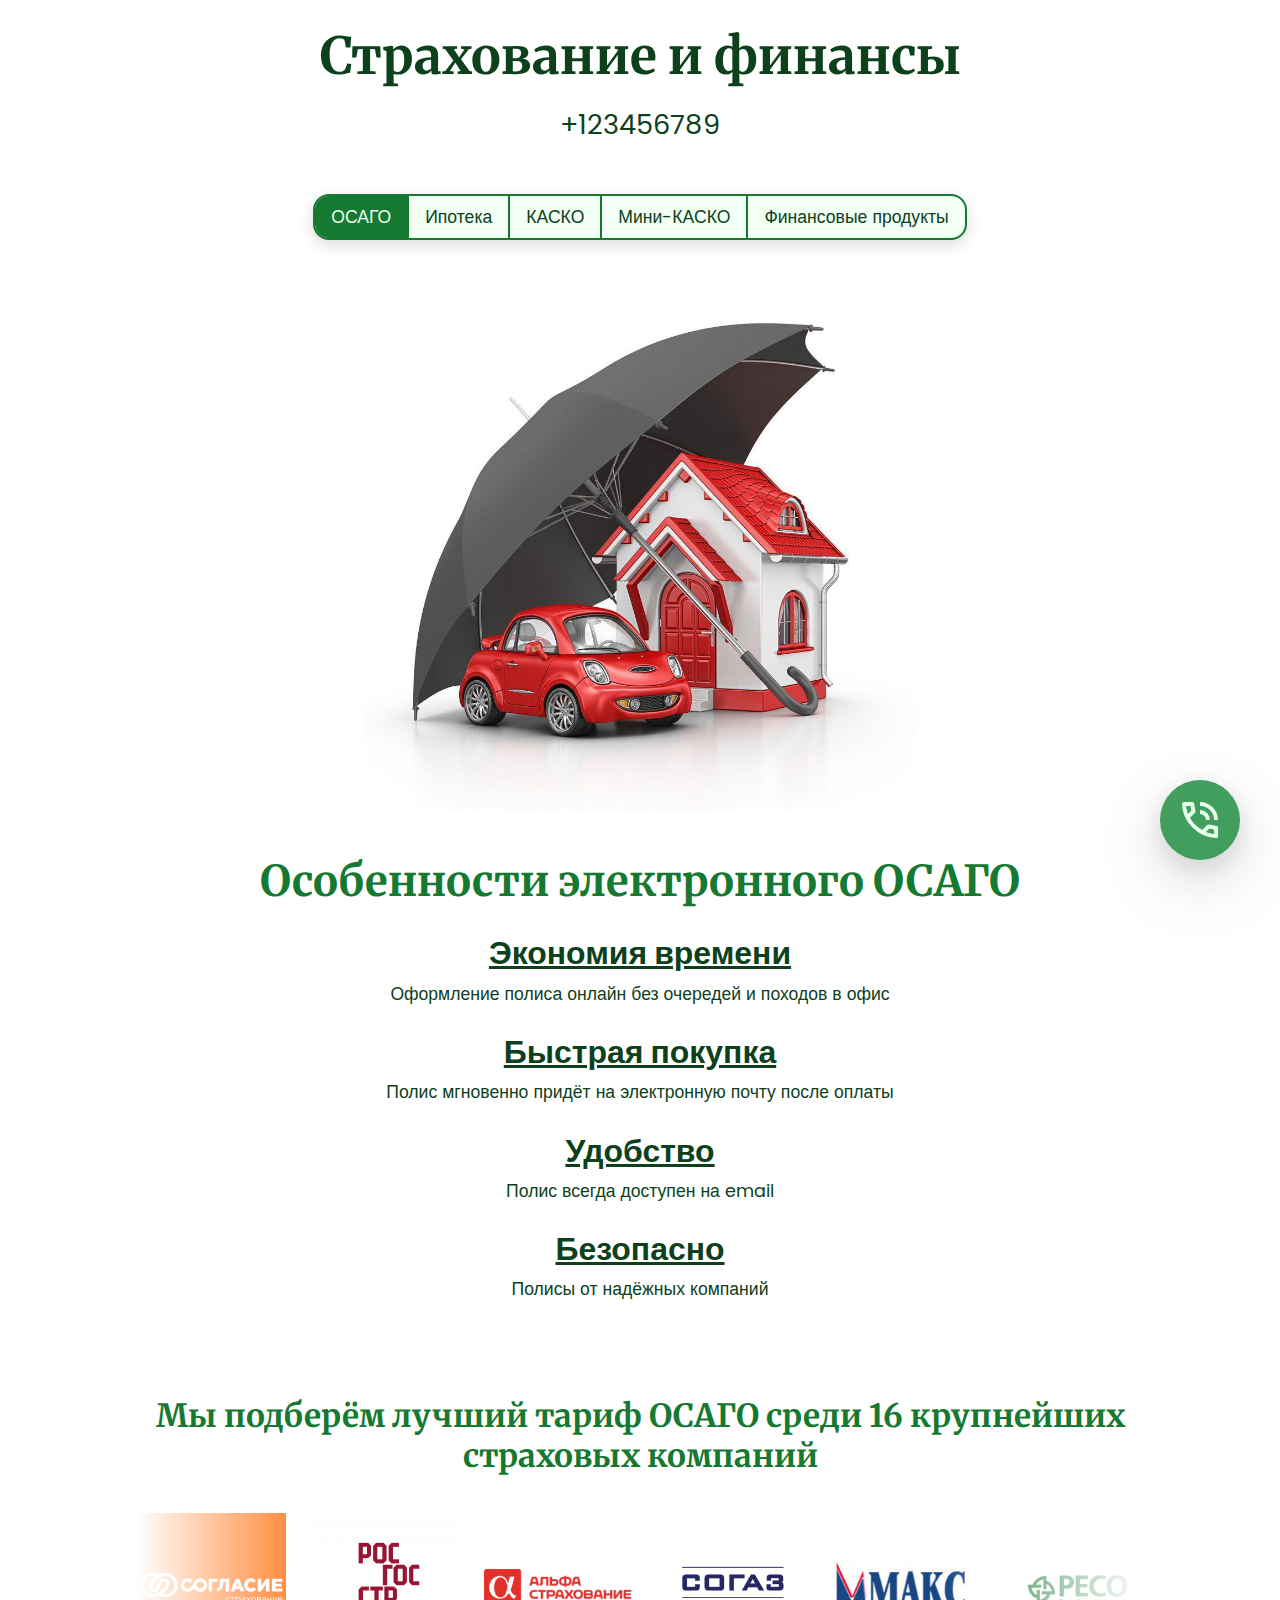
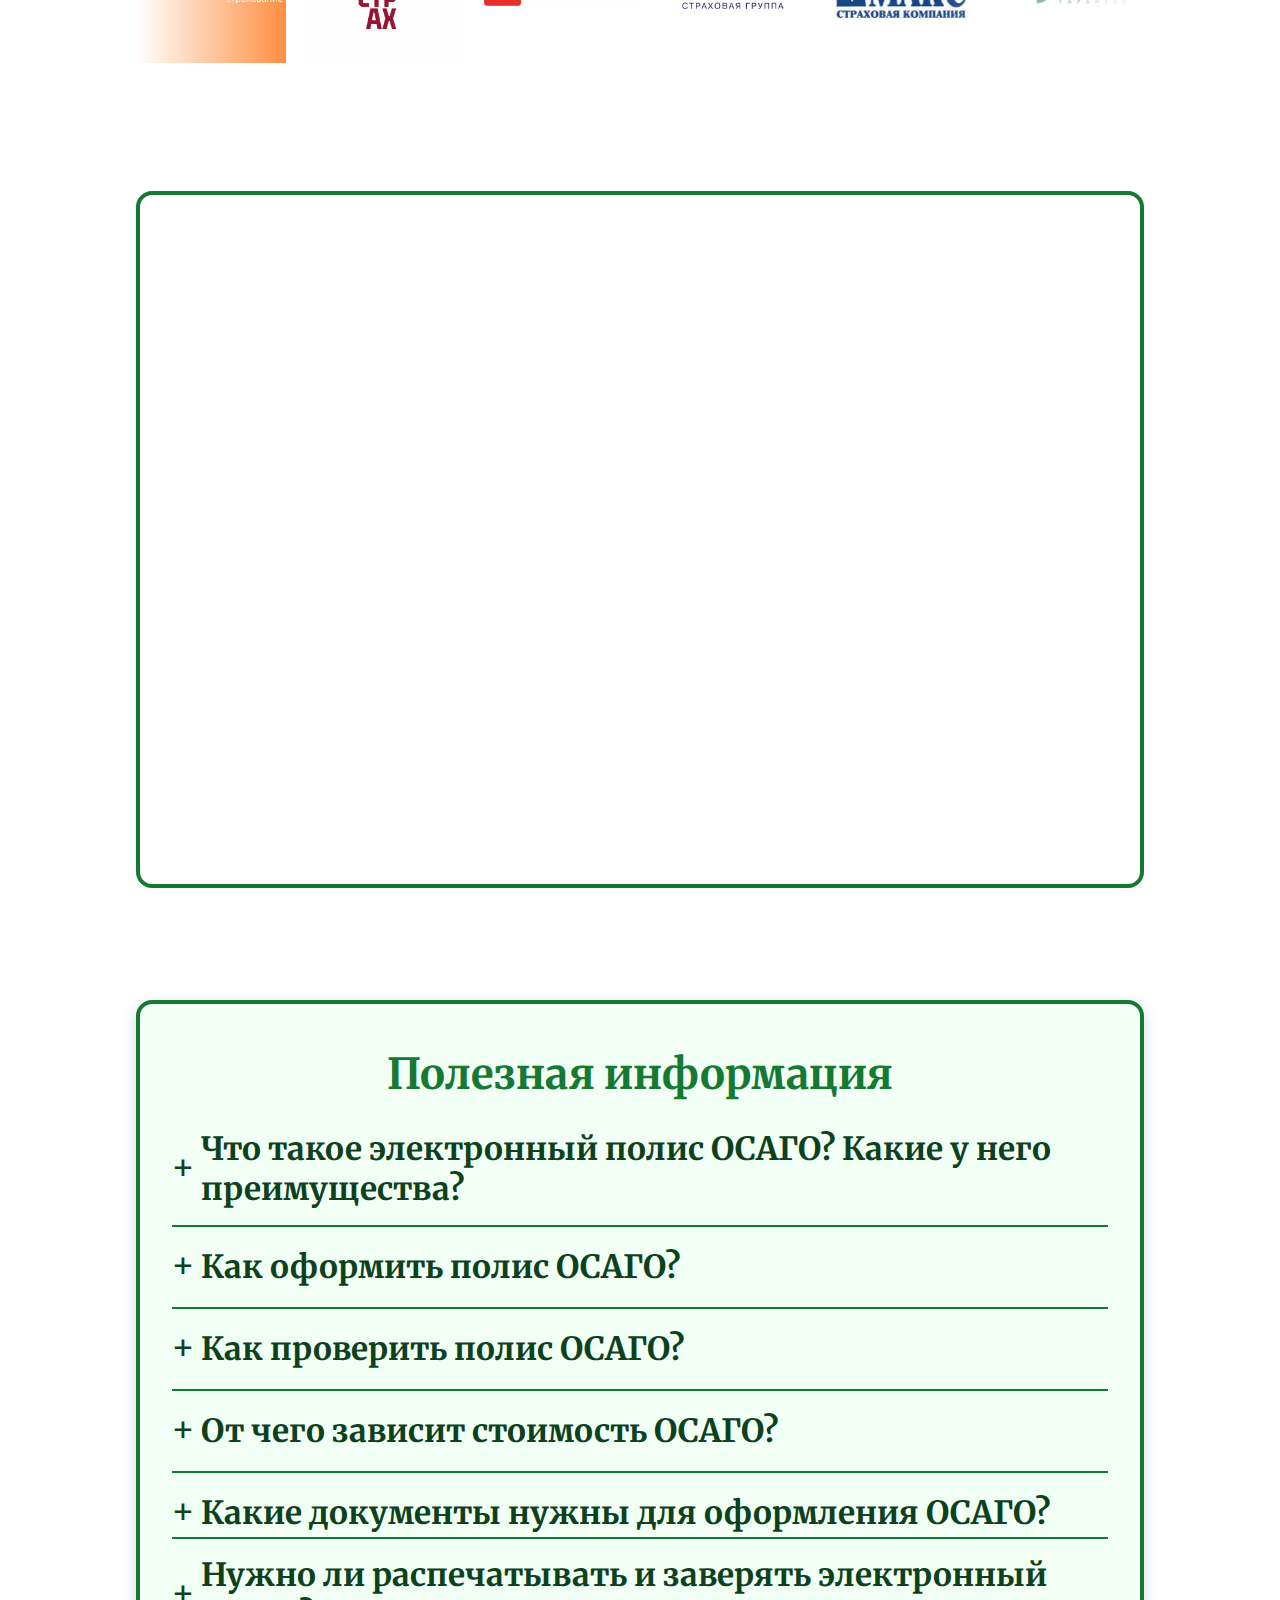
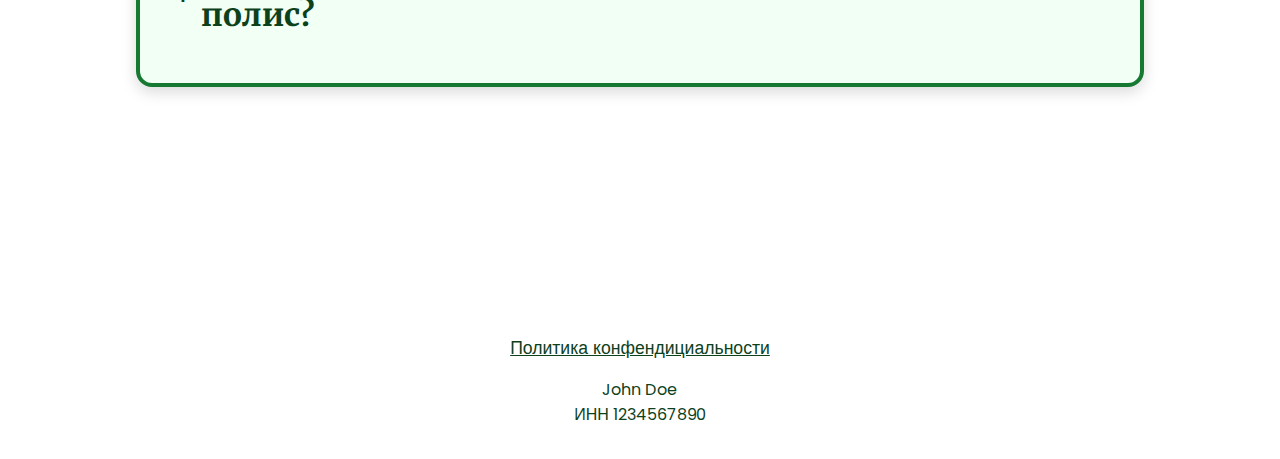
<file: index.html>
<!DOCTYPE html>
<html lang="ru">

<head>
  <meta charset="UTF-8">
  <meta name="viewport" content="width=device-width, initial-scale=1.0">
  <meta name="yandex-verification" content="" />
  <meta name="google-site-verification" content="" />
  <title>Страхование и финансы</title>
  <link rel="stylesheet" href="styles/style.css">
  <link rel="preconnect" href="https://fonts.googleapis.com">
  <link rel="preconnect" href="https://fonts.gstatic.com" crossorigin>
  <link href="https://fonts.googleapis.com/css2?family=Merriweather:wght@700&family=Poppins&display=swap"
    rel="stylesheet">
  <link rel="shortcut icon" href="materials/favicon.ico" type="image/x-icon">
</head>

<body>
  <nav class="header-nav">
    <h1>Страхование и финансы</h1>
    <p>+123456789</p>
    <ul>
      <li><a class="header-nav-active">ОСАГО</a></li>
      <li><a href="ipoteka.html">Ипотека</a></li>
      <li><a href="kasko.html">КАСКО</a></li>
      <li><a href="mini-kasko.html">Мини-КАСКО</a></li>
      <li><a href="finance-products.html">Финансовые продукты</a></li>
    </ul>
  </nav>

  <main>
    <!-- Hero -->
    <section class="osago-section-hero">
      <div class="osago-img-wrapper">
        <img src="materials/headerimg.jpg">
      </div>
      <div class="osago-hero-features">
        <h3 class="color-primary">Особенности электронного ОСАГО</h3>
        <h4 ><u class="">Экономия времени</u></h4>
        <p>Оформление полиса онлайн без очередей и походов в офис</p>
        <h4><u class="">Быстрая покупка</u></h4>
        <p>Полис мгновенно придёт на электронную почту после оплаты</p>
        <h4><u class="">Удобство</u></h4>
        <p>Полис всегда доступен на email</p>
        <h4><u class="">Безопасно</u></h4>
        <p>Полисы от надёжных компаний</p>
      </div>
    </section>

    <!-- Img Scroller -->
    <section class="osago-section-imgscroller">
      <h4 class="color-primary">Мы подберём лучший тариф ОСАГО среди 16 крупнейших страховых компаний</h4>
      <div class="osago-scroller" data-direction="right" data-speed="slow">
        <div class="osago-scroller__inner">
          <img src="materials/companies/soglasie.png" alt="" />
          <img src="materials/companies/rosgosstrah.png" alt="" />
          <img src="materials/companies/alphastrahovanie.png" alt="" />
          <img src="materials/companies/sogaz.png" alt="" />
          <img src="materials/companies/maks.png" alt="" />
          <img src="materials/companies/reso_garantiya.png" alt="" />
          <img src="materials/companies/ingosstrah.png" alt="" />
          <img src="materials/companies/renessans_strahovanie.png" alt="" />
          <img src="materials/companies/pari.png" alt="" />
          <img src="materials/companies/vsk.png" alt="" />
          <img src="materials/companies/absolut_strahovanie.gif" alt="" />
          <img src="materials/companies/gaide.png" alt="" />
          <img src="materials/companies/yugoria.png" alt="" />
          <img src="materials/companies/zetta.png" alt="" />
          <img src="materials/companies/tinkoff_strahovanie.png" alt="" />
          <img src="materials/companies/gelios.png" alt="" />
          <img src="materials/companies/astro-volga.png" alt="" />
        </div>
      </div>
    </section>

    <!-- Widget -->
    <section class="osago-section-widget">
      <iframe id="widget" height="650px" src="https://b2c.pampadu.ru/index.html"></iframe>
    </section>

    <!-- FAQ -->
    <section class="osago-section-faq">
      <h3 class="color-primary">Полезная информация</h3>
      <div class="accordion-body">
        <div class="accordion-container">
          <div class="accordion-label-container">
            <span class="accordion-icon">+</span>
            <h4 class="accordion-label">Что такое электронный полис ОСАГО? Какие у него преимущества?</h4>
          </div>
          <p class="accordion-content">Электронный полис или Е-ОСАГО — это страховка, которую можно оформить онлайн, не тратя время на поездки в офис страховой компании. Е-ОСАГО имеет ту же юридическую силу, что и стандартный полис на бланке. При этом е-ОСАГО гораздо удобнее в использовании: его невозможно потерять, а сотрудникам ГИБДД такой полис достаточно показать прямо с экрана смартфона.</p>
        </div>
        <div class="accordion-container">
          <div class="accordion-label-container">
            <span class="accordion-icon">+</span>
            <h4 class="accordion-label">Как оформить полис ОСАГО?</h4>
          </div>
          <p class="accordion-content">Просто заполните форму на сайте и оплатите. Готовый полис получите по e-mail. На нашем сайте вы подберете оптимальную по стоимости и наполнению программу, сравните ее с другими предложениями на рынке. Оплата ОСАГО в электронном виде производится на официальной странице страховой компании.</p>  
        </div>
        <div class="accordion-container">
          <div class="accordion-label-container">
            <span class="accordion-icon">+</span>
            <h4 class="accordion-label">Как проверить полис ОСАГО?</h4>
          </div>
          <p class="accordion-content">Самый простой способ – ввести серию и номер полиса в соответствующую форму на <a href="https://dkbm-web.autoins.ru/dkbm-web-1.0/policyInfo.htm">сайте Российского Союза Автостраховщиков</a>.</p>  
        </div>
        <div class="accordion-container">
          <div class="accordion-label-container">
            <span class="accordion-icon">+</span>
            <h4 class="accordion-label">От чего зависит стоимость ОСАГО?</h4>
          </div>
          <p class="accordion-content">Стоимость полиса ОСАГО зависит от данных, указанных при расчете. Есть единые для всех компаний параметры, влияющие на цену. Это мощность авто, страховая история, территория регистрации собственника и т. д. Но цена также зависит от дополнительных факторов, установленных каждой компанией отдельно. В результате стоимость ОСАГО у разных страховщиков может отличаться более чем в два раза. В такой ситуации верный способ сэкономить – сравнить доступные предложения, выбрав бюджетный вариант.</p>  
        </div>
        <div class="accordion-container">
          <div class="accordion-label-container">
            <span class="accordion-icon">+</span>
            <h4 class="accordion-label">Какие документы нужны для оформления ОСАГО?</h4>
          </div>
          <ul class="accordion-content">
            <li><b>Документ на автомобиль (ПТС или свидетельство о регистрации)</b> – потребуется указать реквизиты документа и характеристики транспортного средства.</li>
            <li><b>Паспорт собственника (или иной документ, удостоверяющий личность)</b> – необходимо будет внести данные документа, а также сведения о собственнике авто (если страхователем выступает иное лицо, потребуется также и паспорт страхователя).</li>
            <li><b>Водительские удостоверения</b> – необходимо указать реквизиты документов и сведения о водителях, которые будут допущены к управлению.</li>
            <li><b>Предыдущий (текущий) полис ОСАГО</b> – это необязательно, но указание его данных может упростить оформление, а также положительно повлиять на количество и качество предложений.</li>
          </ul>
        </div>
        <div class="accordion-container">
          <div class="accordion-label-container">
            <span class="accordion-icon">+</span>
            <h4 class="accordion-label">Нужно ли распечатывать и заверять электронный полис?</h4>
          </div>
          <p class="accordion-content">После оформления e-ОСАГО информация сразу поступает в РСА, поэтому водитель уже является застрахованным. Электронный полис имеет абсолютно такую же юридическую силу, как и бумажный вариант. ГИБДД рекомендует иметь при себе распечатанную версию е-ОСАГО, поскольку не все сотрудники могут на месте проверить наличие электронного полиса у водителя.</p>
        </div>
      </div>
    </section>

    <!-- Credentials -->
  </main>
  
  <footer class="footer-info">
    <a href="confidentiality.html">Политика конфендициальности</a>
    <p>John Doe<br/>ИНН 1234567890</p>
  </footer>

  <!-- Floating Contact Button -->
  <div class="contact-container">
    <div class="contact-btn-icon-container" id="btn-open-form">
      <img class="contact-btn-icon" src="materials/icons/callback.svg" alt="Заказать обратный звонок">
    </div>
    <div class="contact-form contact-form-hidden" id="form-container">
      <div class="form-heading-container">
        <label class="label">Обратная связь</label>
        <button class="form-btn-close" id="form-btn-close">X</button>
      </div>
      <form id="formcallback" action="https://api.staticforms.xyz/submit" method="post">
        <input type="hidden" name="accessKey" value="">
        <input type="hidden" name="subject" value="Запрос обратного звонка">
        <div class="field">
          <label class="label" for="form-name">* Имя</label>
          <div class="control">
            <input class="input" type="text" name="$Имя" id="form-name" placeholder="" required>
          </div>
        </div>
        <div class="field"> 
          <label class="label" for="form-phone">* Номер телефона</label>
          <div class="control">
            <input class="input" type="tel" name="$Номер телефона" id="form-phone" placeholder="" required>
          </div>
        </div>
        <div class="field">
          <label class="label" for="form-email">E-mail</label>
          <div class="control">
            <input class="input" type="email" name="$Электронная почта" id="form-email" placeholder="(необязательно)"></input>
          </div>
        </div>
        <input type="hidden" name="redirectTo" value="/formsentsuccess">
        <input type="text" name="honeypot" style="display: none;">
        <button type="Submit" disabled>Отправить</button>
      </form>
      <small class="contact-form-footer">(После отправки формы вас<br/>перенаправит на другую страницу.)</small>
    </div>
  </div>

  <script src="scripts/index.js"></script>
  <script src="scripts/callback_form.js"></script>
</body>

</html>
</file>
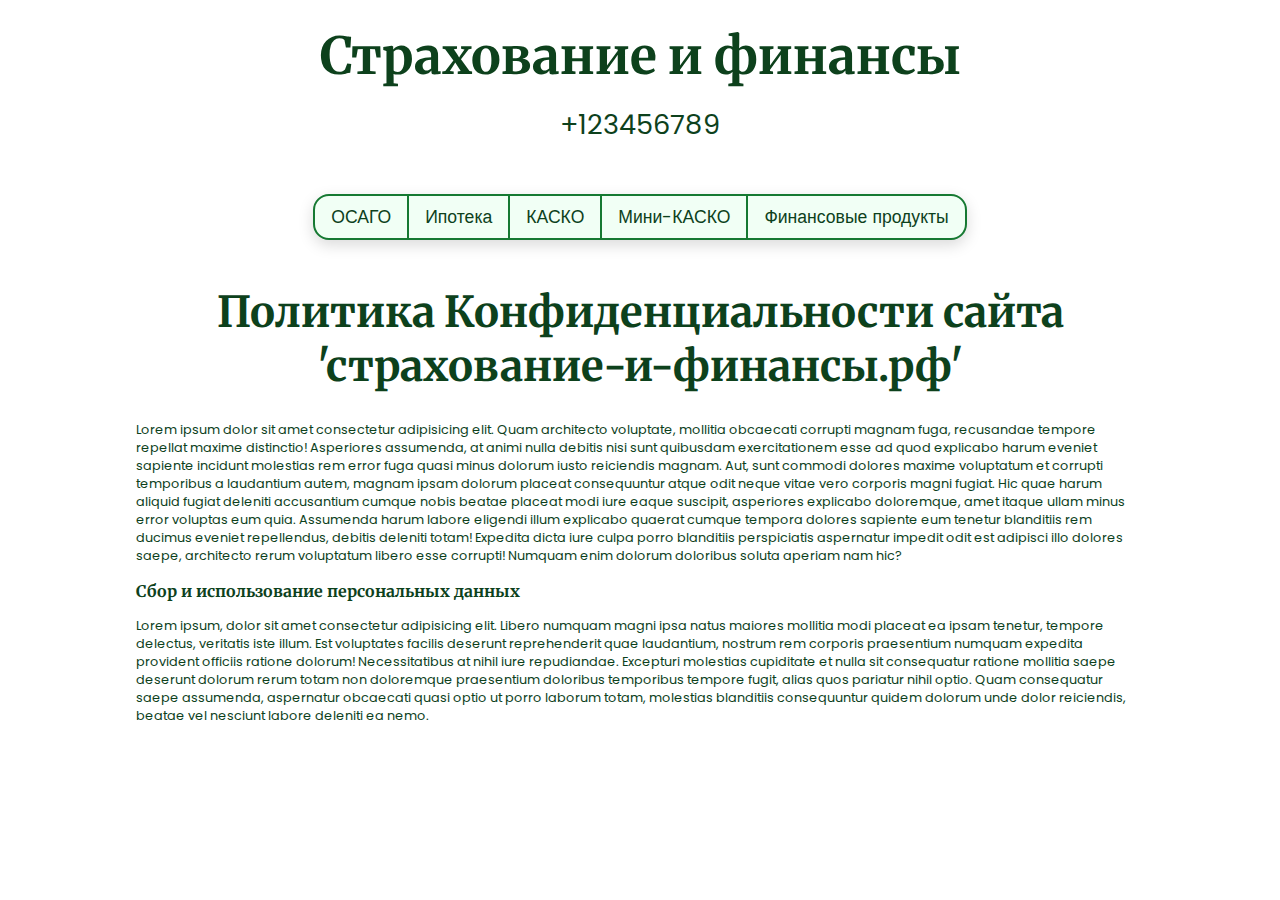
<file: confidentiality.html>
<!DOCTYPE html>
<html lang="ru">
  <head>
    <meta charset="UTF-8" />
    <meta name="viewport" content="width=device-width, initial-scale=1.0" />
    <meta name="yandex-verification" content="" />
    <meta name="google-site-verification" content="" />
    <title>Страхование и финансы</title>
    <link rel="stylesheet" href="styles/style.css" />
    <link rel="preconnect" href="https://fonts.googleapis.com" />
    <link rel="preconnect" href="https://fonts.gstatic.com" crossorigin />
    <link
      href="https://fonts.googleapis.com/css2?family=Merriweather:wght@700&family=Poppins&display=swap"
      rel="stylesheet"
    />
    <link
      rel="shortcut icon"
      href="materials/favicon.ico"
      type="image/x-icon"
    />
  </head>

  <body>
    <nav class="header-nav">
      <h1>Страхование и финансы</h1>
      <p>+123456789</p>
      <ul>
        <li><a href="index.html">ОСАГО</a></li>
        <li><a href="ipoteka.html">Ипотека</a></li>
        <li><a href="kasko.html">КАСКО</a></li>
        <li><a href="mini-kasko.html">Мини-КАСКО</a></li>
        <li><a href="finance-products.html">Финансовые продукты</a></li>
      </ul>
    </nav>
    <main>
      <!-- Message -->
      <section class="confidentiality-section-message">
        <h3>Политика Конфиденциальности сайта 'страхование-и-финансы.рф'</h3>
        <p>
Lorem ipsum dolor sit amet consectetur adipisicing elit. Quam architecto voluptate, mollitia obcaecati corrupti magnam fuga, recusandae tempore repellat maxime distinctio! Asperiores assumenda, at animi nulla debitis nisi sunt quibusdam exercitationem esse ad quod explicabo harum eveniet sapiente incidunt molestias rem error fuga quasi minus dolorum iusto reiciendis magnam. Aut, sunt commodi dolores maxime voluptatum et corrupti temporibus a laudantium autem, magnam ipsam dolorum placeat consequuntur atque odit neque vitae vero corporis magni fugiat. Hic quae harum aliquid fugiat deleniti accusantium cumque nobis beatae placeat modi iure eaque suscipit, asperiores explicabo doloremque, amet itaque ullam minus error voluptas eum quia. Assumenda harum labore eligendi illum explicabo quaerat cumque tempora dolores sapiente eum tenetur blanditiis rem ducimus eveniet repellendus, debitis deleniti totam! Expedita dicta iure culpa porro blanditiis perspiciatis aspernatur impedit odit est adipisci illo dolores saepe, architecto rerum voluptatum libero esse corrupti! Numquam enim dolorum doloribus soluta aperiam nam hic?
        </p>
        <h4>Сбор и использование персональных данных</h4>
        <p>
          Lorem ipsum, dolor sit amet consectetur adipisicing elit. Libero numquam magni ipsa natus maiores mollitia modi placeat ea ipsam tenetur, tempore delectus, veritatis iste illum. Est voluptates facilis deserunt reprehenderit quae laudantium, nostrum rem corporis praesentium numquam expedita provident officiis ratione dolorum! Necessitatibus at nihil iure repudiandae. Excepturi molestias cupiditate et nulla sit consequatur ratione mollitia saepe deserunt dolorum rerum totam non doloremque praesentium doloribus temporibus tempore fugit, alias quos pariatur nihil optio. Quam consequatur saepe assumenda, aspernatur obcaecati quasi optio ut porro laborum totam, molestias blanditiis consequuntur quidem dolorum unde dolor reiciendis, beatae vel nesciunt labore deleniti ea nemo.
        </p>
      </section>
    </main>
  </body>
</html>
</file>
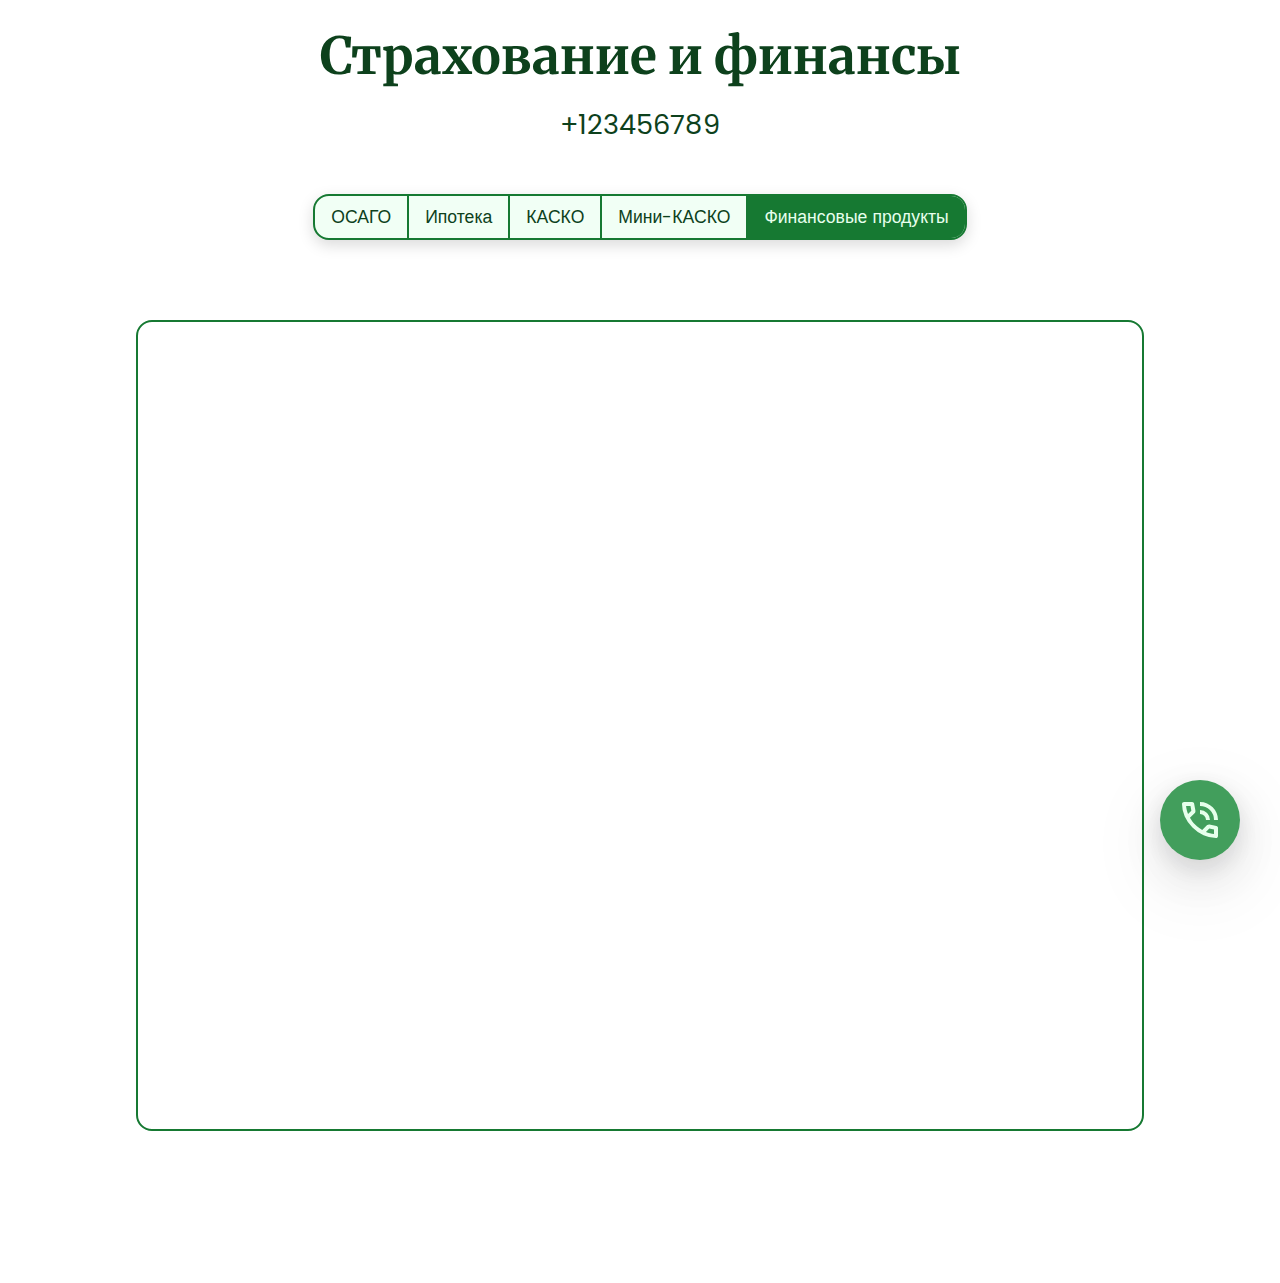
<file: finance-products.html>
<!DOCTYPE html>
<html lang="ru">

<head>
  <meta charset="UTF-8">
  <meta name="viewport" content="width=device-width, initial-scale=1.0">
  <meta name="yandex-verification" content="" />
  <meta name="google-site-verification" content="" />
  <title>Страхование и финансы</title>
  <link rel="stylesheet" href="styles/style.css">
  <link rel="preconnect" href="https://fonts.googleapis.com">
  <link rel="preconnect" href="https://fonts.gstatic.com" crossorigin>
  <link href="https://fonts.googleapis.com/css2?family=Merriweather:wght@700&family=Poppins&display=swap"
    rel="stylesheet">
  <link rel="shortcut icon" href="materials/favicon.ico" type="image/x-icon">
</head>

<body>
  <nav class="header-nav">
    <h1>Страхование и финансы</h1>
    <p>+123456789</p>
    <ul>
      <li><a href="index.html">ОСАГО</a></li>
      <li><a href="ipoteka.html">Ипотека</a></li>
      <li><a href="kasko.html">КАСКО</a></li>
      <li><a href="mini-kasko.html">Мини-КАСКО</a></li>
      <li><a class="header-nav-active">Финансовые продукты</a></li>
    </ul>
  </nav>
  
  <main>
    <!-- Widget -->
    <section class="finprod-section-widget">
        <iframe id="widget" height="800px" src="https://ppdu.ru/72f2b2a3-46ed-41d4-a8c2-6369e8ed31f7"></iframe>
      </section>
  </main>

  <!-- Floating Contact Button -->
  <div class="contact-container">
    <div class="contact-btn-icon-container" id="btn-open-form">
      <img class="contact-btn-icon" src="materials/icons/callback.svg" alt="Заказать обратный звонок">
    </div>
    <div class="contact-form contact-form-hidden" id="form-container">
      <div class="form-heading-container">
        <label class="label">Обратная связь</label>
        <button class="form-btn-close" id="form-btn-close">X</button>
      </div>
      <form id="formcallback" action="https://api.staticforms.xyz/submit" method="post">
        <input type="hidden" name="accessKey" value="">
        <input type="hidden" name="subject" value="Запрос обратного звонка">
        <div class="field">
          <label class="label" for="form-name">* Имя</label>
          <div class="control">
            <input class="input" type="text" name="$Имя" id="form-name" placeholder="" required>
          </div>
        </div>
        <div class="field">
          <label class="label" for="form-phone">* Номер телефона</label>
          <div class="control">
            <input class="input" type="tel" name="$Номер телефона" id="form-phone" placeholder="" required>
          </div>
        </div>
        <div class="field">
          <label class="label" for="form-email">E-mail</label>
          <div class="control">
            <input class="input" type="email" name="$Электронная почта" id="form-email"
              placeholder="(необязательно)"></input>
          </div>
        </div>
        <input type="hidden" name="redirectTo" value="/formsentsuccess">
        <input type="text" name="honeypot" style="display: none;">
        <button type="Submit" disabled>Отправить</button>
      </form>
      <small class="contact-form-footer">(После отправки формы вас<br />перенаправит на другую страницу.)</small>
    </div>
  </div>

  <script src="scripts/callback_form.js"></script>
</body>

</html>
</file>
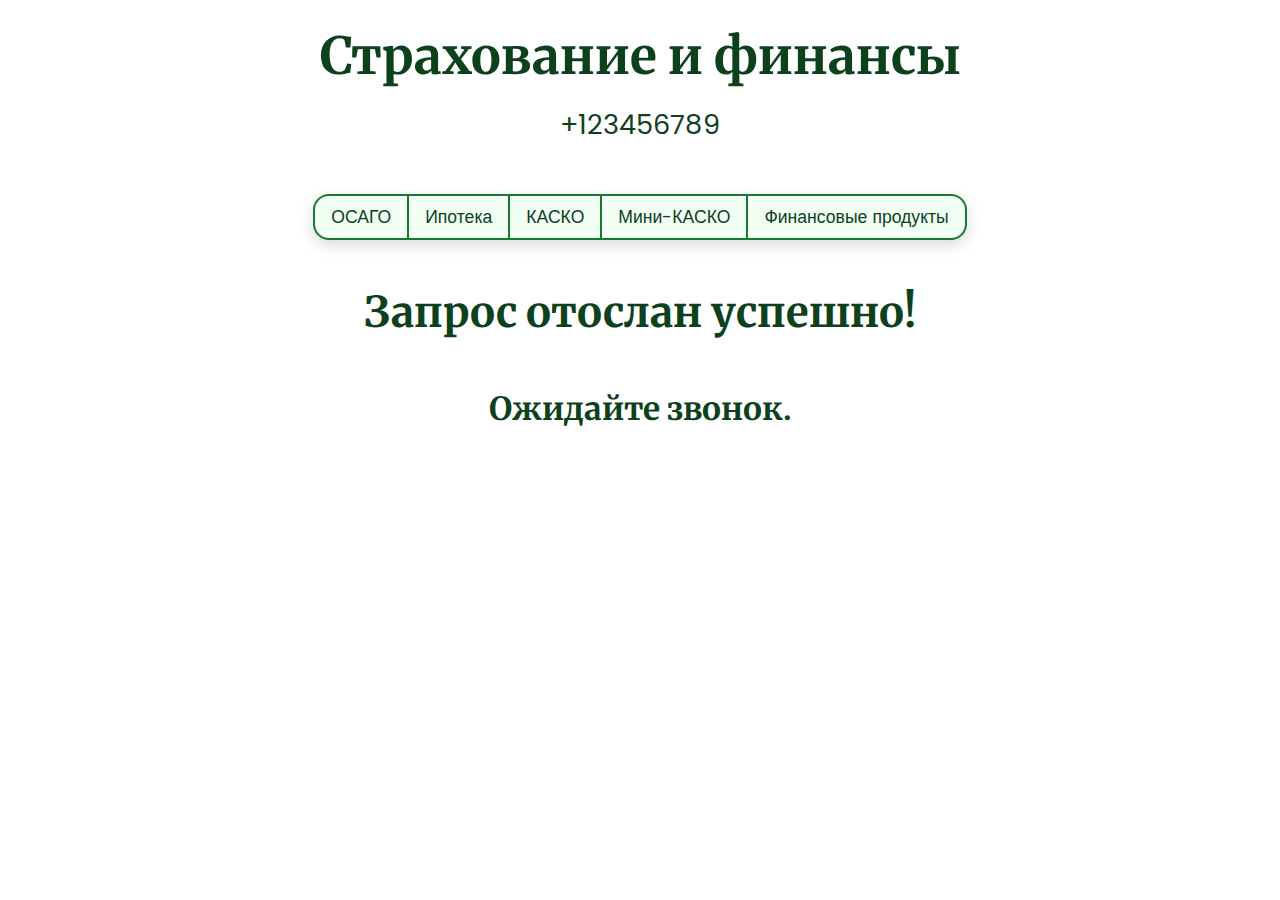
<file: formsentsuccess.html>
<!DOCTYPE html>
<html lang="ru">

<head>
  <meta charset="UTF-8">
  <meta name="viewport" content="width=device-width, initial-scale=1.0">
  <meta name="yandex-verification" content="" />
  <meta name="google-site-verification" content="" />
  <title>Страхование и финансы</title>
  <link rel="stylesheet" href="styles/style.css">
  <link rel="preconnect" href="https://fonts.googleapis.com">
  <link rel="preconnect" href="https://fonts.gstatic.com" crossorigin>
  <link href="https://fonts.googleapis.com/css2?family=Merriweather:wght@700&family=Poppins&display=swap"
    rel="stylesheet">
  <link rel="shortcut icon" href="materials/favicon.ico" type="image/x-icon">
</head>

<body>
  <nav class="header-nav">
    <h1>Страхование и финансы</h1>
    <p>+123456789</p>
    <ul>
      <li><a href="index.html">ОСАГО</a></li>
      <li><a href="ipoteka.html">Ипотека</a></li>
      <li><a href="kasko.html">КАСКО</a></li>
      <li><a href="mini-kasko.html">Мини-КАСКО</a></li>
      <li><a href="finance-products.html">Финансовые продукты</a></li>
    </ul>
  </nav>
  
  <main>
    <div class="message-container">
      <h3>Запрос отослан успешно!</h3>
      <h4>Ожидайте звонок.</h4>
    </div>
  </main>
</body>

</html>
</file>
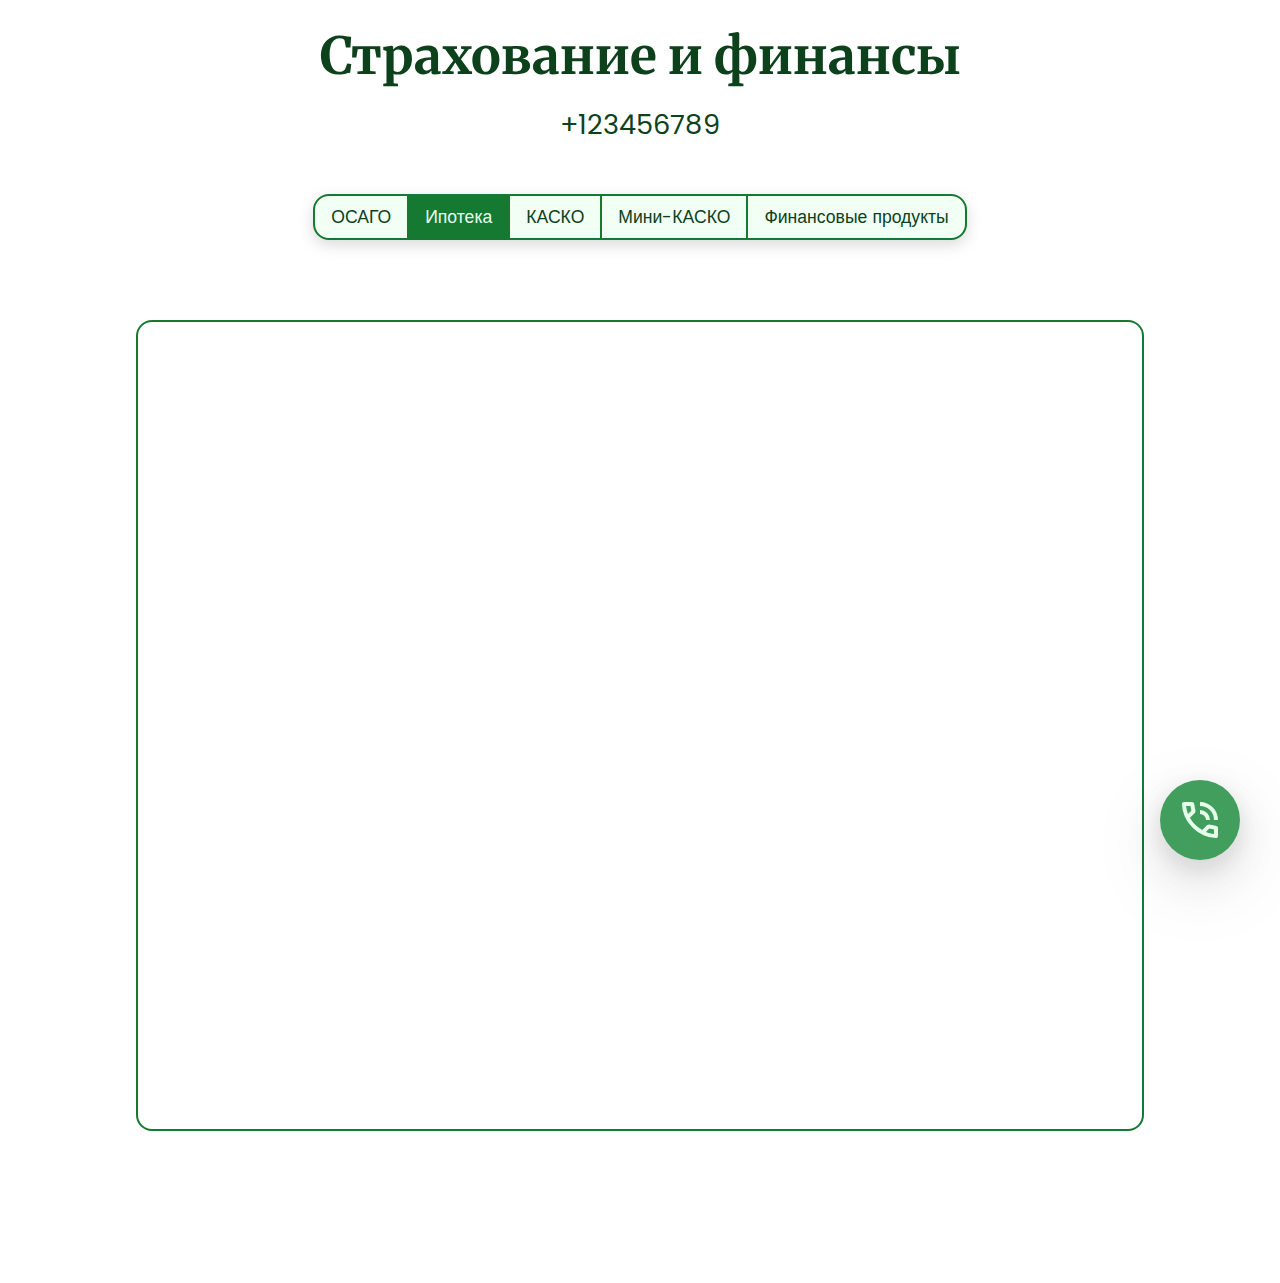
<file: ipoteka.html>
<!DOCTYPE html>
<html lang="ru">

<head>
  <meta charset="UTF-8">
  <meta name="viewport" content="width=device-width, initial-scale=1.0">
  <meta name="yandex-verification" content="" />
  <meta name="google-site-verification" content="" />
  <title>Страхование и финансы</title>
  <link rel="stylesheet" href="styles/style.css">
  <link rel="preconnect" href="https://fonts.googleapis.com">
  <link rel="preconnect" href="https://fonts.gstatic.com" crossorigin>
  <link href="https://fonts.googleapis.com/css2?family=Merriweather:wght@700&family=Poppins&display=swap"
    rel="stylesheet">
  <link rel="shortcut icon" href="materials/favicon.ico" type="image/x-icon">
</head>

<body>
  <nav class="header-nav">
    <h1>Страхование и финансы</h1>
    <p>+123456789</p>
    <ul>
      <li><a href="index.html">ОСАГО</a></li>
      <li><a class="header-nav-active">Ипотека</a></li>
      <li><a href="kasko.html">КАСКО</a></li>
      <li><a href="mini-kasko.html">Мини-КАСКО</a></li>
      <li><a href="finance-products.html">Финансовые продукты</a></li>
    </ul>
  </nav>
  <main>
    <!-- Widget -->
    <section class="ipoteka-section-widget">
      <iframe id="widget" height="800px" src="https://ipoteka.pampadu.ru/index.html"></iframe>
    </section>
  </main>

  <!-- Floating Contact Button -->
  <div class="contact-container">
    <div class="contact-btn-icon-container" id="btn-open-form">
      <img class="contact-btn-icon" src="materials/icons/callback.svg" alt="Заказать обратный звонок">
    </div>
    <div class="contact-form contact-form-hidden" id="form-container">
      <div class="form-heading-container">
        <label class="label">Обратная связь</label>
        <button class="form-btn-close" id="form-btn-close">X</button>
      </div>
      <form id="formcallback" action="https://api.staticforms.xyz/submit" method="post">
        <input type="hidden" name="accessKey" value="">
        <input type="hidden" name="subject" value="Запрос обратного звонка">
        <div class="field">
          <label class="label" for="form-name">* Имя</label>
          <div class="control">
            <input class="input" type="text" name="$Имя" id="form-name" placeholder="" required>
          </div>
        </div>
        <div class="field">
          <label class="label" for="form-phone">* Номер телефона</label>
          <div class="control">
            <input class="input" type="tel" name="$Номер телефона" id="form-phone" placeholder="" required>
          </div>
        </div>
        <div class="field">
          <label class="label" for="form-email">E-mail</label>
          <div class="control">
            <input class="input" type="email" name="$Электронная почта" id="form-email"
              placeholder="(необязательно)"></input>
          </div>
        </div>
        <input type="hidden" name="redirectTo" value="/formsentsuccess">
        <input type="text" name="honeypot" style="display: none;">
        <button type="Submit" disabled>Отправить</button>
      </form>
      <small class="contact-form-footer">(После отправки формы вас<br />перенаправит на другую страницу.)</small>
    </div>
  </div>

  <script src="scripts/callback_form.js"></script>
</body>

</html>
</file>
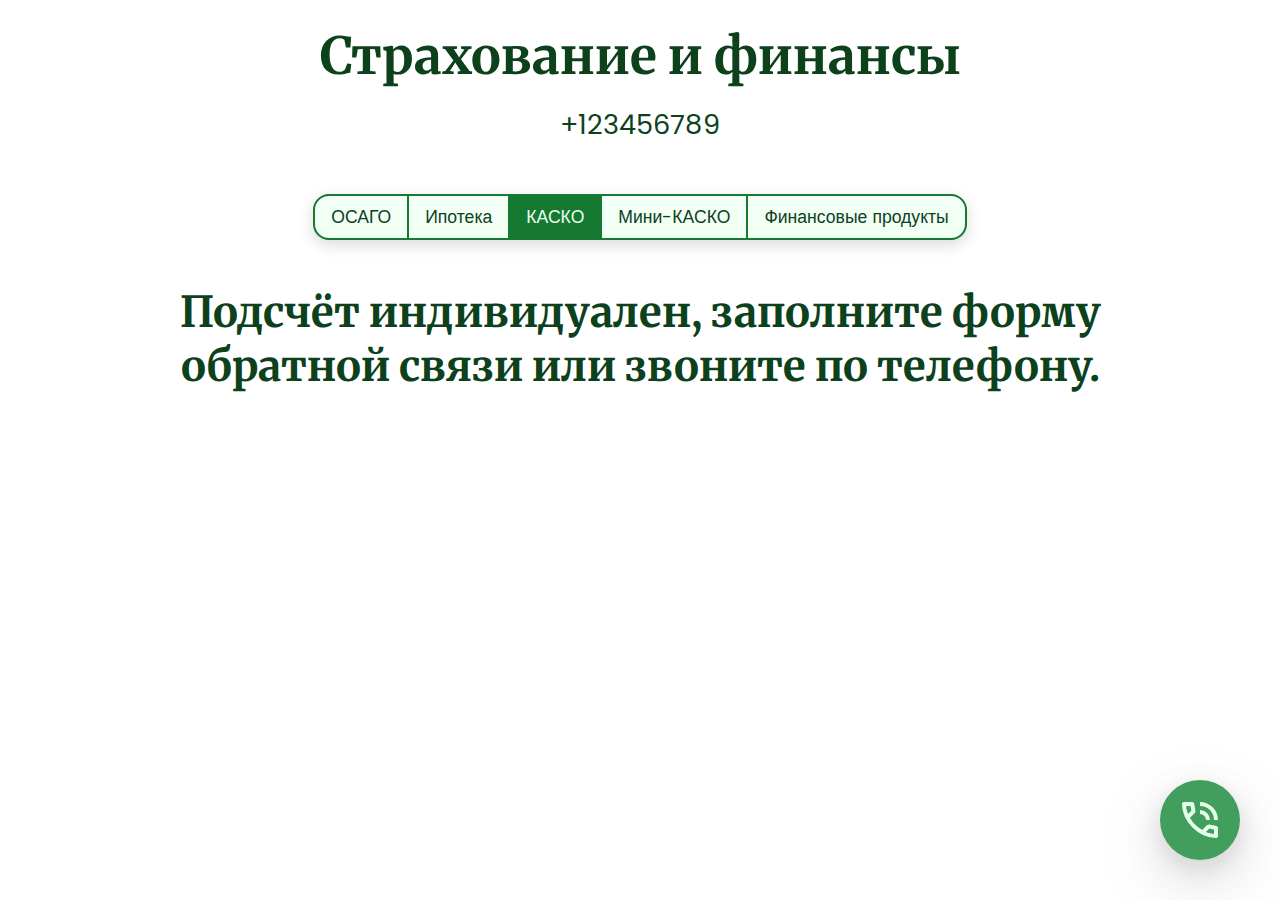
<file: kasko.html>
<!DOCTYPE html>
<html lang="ru">

<head>
  <meta charset="UTF-8">
  <meta name="viewport" content="width=device-width, initial-scale=1.0">
  <meta name="yandex-verification" content="" />
  <meta name="google-site-verification" content="" />
  <title>Страхование и финансы</title>
  <link rel="stylesheet" href="styles/style.css">
  <link rel="preconnect" href="https://fonts.googleapis.com">
  <link rel="preconnect" href="https://fonts.gstatic.com" crossorigin>
  <link href="https://fonts.googleapis.com/css2?family=Merriweather:wght@700&family=Poppins&display=swap"
    rel="stylesheet">
  <link rel="shortcut icon" href="materials/favicon.ico" type="image/x-icon">
</head>

<body>
  <nav class="header-nav">
    <h1>Страхование и финансы</h1>
    <p>+123456789</p>
    <ul>
      <li><a href="index.html">ОСАГО</a></li>
      <li><a href="ipoteka.html">Ипотека</a></li>
      <li><a href="kasko.html" class="header-nav-active">КАСКО</a></li>
      <li><a href="mini-kasko.html">Мини-КАСКО</a></li>
      <li><a href="finance-products.html">Финансовые продукты</a></li>
    </ul>
  </nav>
  <main>
    <!-- Message -->
    <section class="kasko-section-message">
      <h3>Подсчёт индивидуален, заполните форму обратной связи или звоните по телефону.</h3>
    </section>
  </main>

  <!-- Floating Contact Button -->
  <div class="contact-container">
    <div class="contact-btn-icon-container" id="btn-open-form">
      <img class="contact-btn-icon" src="materials/icons/callback.svg" alt="Заказать обратный звонок">
    </div>
    <div class="contact-form contact-form-hidden" id="form-container">
      <div class="form-heading-container">
        <label class="label">Обратная связь</label>
        <button class="form-btn-close" id="form-btn-close">X</button>
      </div>
      <form id="formcallback" action="https://api.staticforms.xyz/submit" method="post">
        <input type="hidden" name="accessKey" value="">
        <input type="hidden" name="subject" value="Запрос обратного звонка">
        <div class="field">
          <label class="label" for="form-name">* Имя</label>
          <div class="control">
            <input class="input" type="text" name="$Имя" id="form-name" placeholder="" required>
          </div>
        </div>
        <div class="field">
          <label class="label" for="form-phone">* Номер телефона</label>
          <div class="control">
            <input class="input" type="tel" name="$Номер телефона" id="form-phone" placeholder="" required>
          </div>
        </div>
        <div class="field">
          <label class="label" for="form-email">E-mail</label>
          <div class="control">
            <input class="input" type="email" name="$Электронная почта" id="form-email"
              placeholder="(необязательно)"></input>
          </div>
        </div>
        <input type="hidden" name="redirectTo" value="/formsentsuccess">
        <input type="text" name="honeypot" style="display: none;">
        <button type="Submit" disabled>Отправить</button>
      </form>
      <small class="contact-form-footer">(После отправки формы вас<br />перенаправит на другую страницу.)</small>
    </div>
  </div>

  <script src="scripts/callback_form.js"></script>
</body>

</html>
</file>
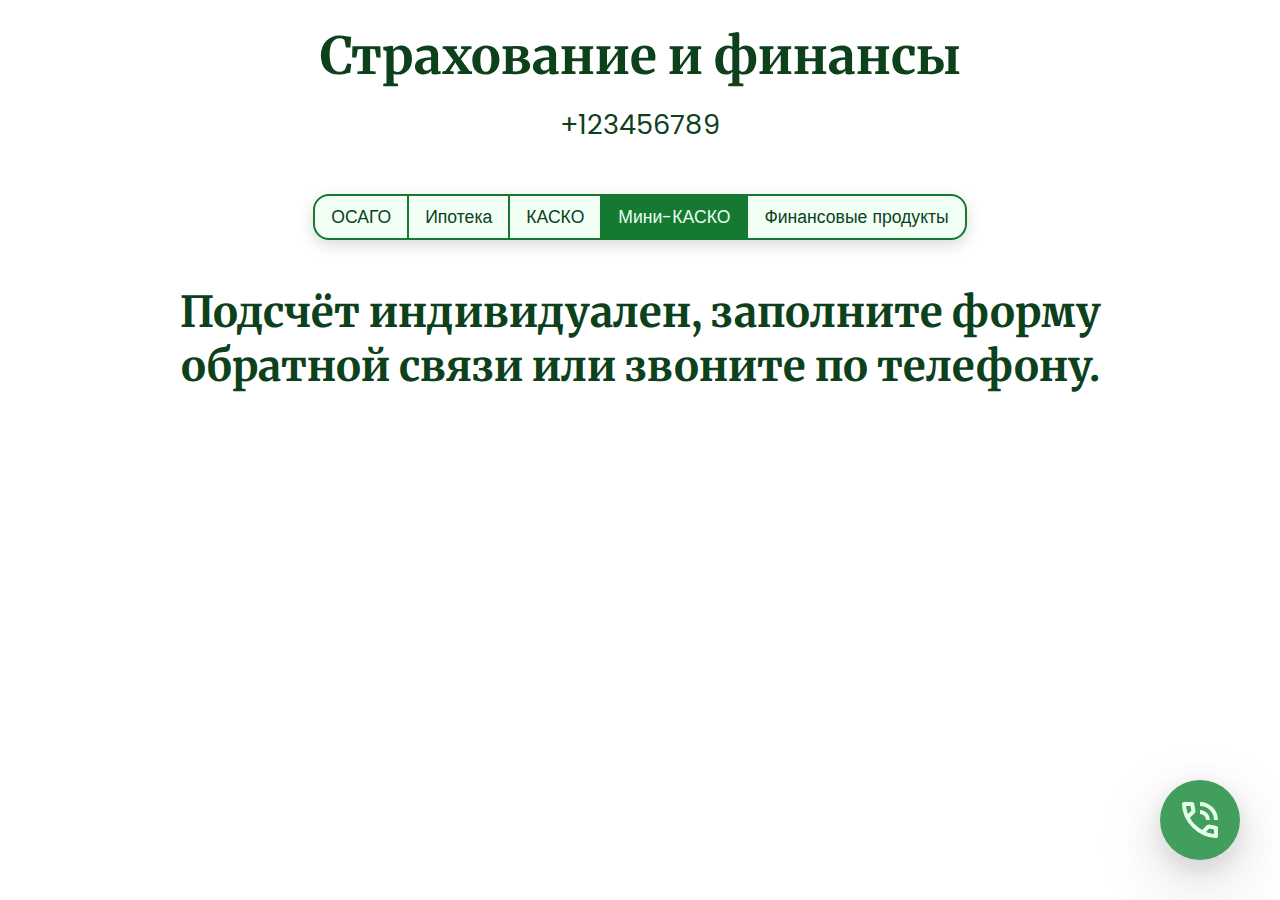
<file: mini-kasko.html>
<!DOCTYPE html>
<html lang="ru">

<head>
  <meta charset="UTF-8">
  <meta name="viewport" content="width=device-width, initial-scale=1.0">
  <meta name="yandex-verification" content="" />
  <meta name="google-site-verification" content="" />
  <title>Страхование и финансы</title>
  <link rel="stylesheet" href="styles/style.css">
  <link rel="preconnect" href="https://fonts.googleapis.com">
  <link rel="preconnect" href="https://fonts.gstatic.com" crossorigin>
  <link href="https://fonts.googleapis.com/css2?family=Merriweather:wght@700&family=Poppins&display=swap"
    rel="stylesheet">
  <link rel="shortcut icon" href="materials/favicon.ico" type="image/x-icon">
</head>

<body>
  <nav class="header-nav">
    <h1>Страхование и финансы</h1>
    <p>+123456789</p>
    <ul>
      <li><a href="index.html">ОСАГО</a></li>
      <li><a href="ipoteka.html">Ипотека</a></li>
      <li><a href="kasko.html">КАСКО</a></li>
      <li><a href="mini-kasko.html" class="header-nav-active">Мини-КАСКО</a></li>
      <li><a href="finance-products.html">Финансовые продукты</a></li>
    </ul>
  </nav>
  <main>
    <!-- Message -->
    <section class="minikasko-section-message">
      <h3>Подсчёт индивидуален, заполните форму обратной связи или звоните по телефону.</h3>
    </section>
  </main>

  <!-- Floating Contact Button -->
  <div class="contact-container">
    <div class="contact-btn-icon-container" id="btn-open-form">
      <img class="contact-btn-icon" src="materials/icons/callback.svg" alt="Заказать обратный звонок">
    </div>
    <div class="contact-form contact-form-hidden" id="form-container">
      <div class="form-heading-container">
        <label class="label">Обратная связь</label>
        <button class="form-btn-close" id="form-btn-close">X</button>
      </div>
      <form id="formcallback" action="https://api.staticforms.xyz/submit" method="post">
        <input type="hidden" name="accessKey" value="">
        <input type="hidden" name="subject" value="Запрос обратного звонка">
        <div class="field">
          <label class="label" for="form-name">* Имя</label>
          <div class="control">
            <input class="input" type="text" name="$Имя" id="form-name" placeholder="" required>
          </div>
        </div>
        <div class="field">
          <label class="label" for="form-phone">* Номер телефона</label>
          <div class="control">
            <input class="input" type="tel" name="$Номер телефона" id="form-phone" placeholder="" required>
          </div>
        </div>
        <div class="field">
          <label class="label" for="form-email">E-mail</label>
          <div class="control">
            <input class="input" type="email" name="$Электронная почта" id="form-email"
              placeholder="(необязательно)"></input>
          </div>
        </div>
        <input type="hidden" name="redirectTo" value="/formsentsuccess">
        <input type="text" name="honeypot" style="display: none;">
        <button type="Submit" disabled>Отправить</button>
      </form>
      <small class="contact-form-footer">(После отправки формы вас<br />перенаправит на другую страницу.)</small>
    </div>
  </div>

  <script src="scripts/callback_form.js"></script>
</body>

</html>
</file>
<file: styles/style.css>
@media screen and (min-width: 1024px) {
  p,
  a,
  ul li,
  label,
  input,
  button {
    font-size: 1.1rem;
  }
  h1 {
    font-size: 3.2rem;
  }
  h2 {
    font-size: 3.5507876969rem;
  }
  h3 {
    font-size: 2.6637567119rem;
  }
  h4 {
    font-size: 1.9983171132rem;
  }
  h5 {
    font-size: 1.499112613rem;
  }
}
@media screen and (max-width: 1024px) and (min-width: 480px) {
  p,
  a,
  ul li,
  label,
  input,
  button {
    font-size: 1.1rem;
  }
  h1 {
    font-size: 2.7rem;
  }
  h2 {
    font-size: 3.0507876969rem;
  }
  h3 {
    font-size: 2.1637567119rem;
  }
  h4 {
    font-size: 1.4983171132rem;
  }
  h5 {
    font-size: 0.999112613rem;
  }
}
@media screen and (max-width: 480px) {
  p,
  a,
  ul li,
  label,
  input,
  button {
    font-size: 0.9rem;
  }
  h1 {
    font-size: 1.7rem;
  }
  h2 {
    font-size: 2.5507876969rem;
  }
  h3 {
    font-size: 1.6637567119rem;
  }
  h4 {
    font-size: 0.9983171132rem;
  }
  h5 {
    font-size: 0.499112613rem;
  }
}
nav {
  padding: 0.5rem;
}

.header-nav {
  display: flex;
  flex-direction: column;
  align-items: center;
}
.header-nav h1 {
  justify-content: center;
  text-align: center;
  margin: 1rem 2rem 0 2rem;
}
.header-nav p {
  margin-top: 1rem;
  margin-bottom: 3rem;
  font-size: 1.7rem;
}
.header-nav ul {
  display: flex;
  list-style-type: none;
  overflow: hidden;
  border: 2px solid #167932;
  border-radius: 1rem;
  background-color: #f1fff5;
  box-shadow: rgba(0, 0, 0, 0.15) 0px 5px 15px 0px;
}
@media only screen and (max-width: 780px) {
  .header-nav ul {
    flex-direction: column;
    width: 100%;
    max-width: 400px;
    text-align: center;
  }
}
@media only screen and (min-width: 780px) {
  .header-nav ul li:not(:last-child) {
    border-right: 2px solid #167932;
  }
}
@media only screen and (max-width: 780px) {
  .header-nav ul li:not(:last-child) {
    border-bottom: 2px solid #167932;
  }
}
.header-nav ul li a {
  display: block;
  padding: 0.5rem 1rem;
  text-decoration: none;
  transition: 0.3s;
}
.header-nav ul li a:hover {
  color: #e7ffed;
  background-color: #167932;
}
.header-nav ul .header-nav-active {
  color: #e7ffed;
  background-color: #167932;
}

@keyframes slide-up {
  0% {
    transform: translateY(120%);
  }
  100% {
    transform: translateY(0%);
  }
}
@keyframes slide-down {
  0% {
    transform: translateY(0%);
  }
  100% {
    transform: translateY(120%);
  }
}
.contact-container .contact-btn-icon-container {
  position: fixed;
  width: 5rem;
  height: 5rem;
  bottom: 40px;
  right: 40px;
  display: flex;
  justify-content: center;
  background-color: #429e5c;
  border-radius: 50%;
  cursor: pointer;
  box-shadow: rgba(17, 17, 26, 0.1) 0px 8px 24px, rgba(17, 17, 26, 0.1) 0px 16px 56px, rgba(17, 17, 26, 0.1) 0px 24px 80px;
}
.contact-container .contact-btn-icon-container .contact-btn-icon {
  width: 3rem;
  filter: invert(89%) sepia(27%) saturate(200%) hue-rotate(74deg) brightness(107%) contrast(104%);
}
.contact-container .contact-form {
  display: flex;
  opacity: 1;
  transform: translateY(200%);
  flex-direction: column;
  align-items: center;
  position: fixed;
  bottom: 40px;
  right: 40px;
  gap: 0.5rem;
  padding: 1.5rem;
  background-color: #f1fff5;
  color: #0d411c;
  border: 4px solid #167932;
  border-radius: 1rem;
  box-shadow: rgba(0, 0, 0, 0.25) 0px 54px 55px, rgba(0, 0, 0, 0.12) 0px -12px 30px, rgba(0, 0, 0, 0.12) 0px 4px 6px, rgba(0, 0, 0, 0.17) 0px 12px 13px, rgba(0, 0, 0, 0.09) 0px -3px 5px;
  animation: slide-up 500ms forwards;
}
@media only screen and (max-width: 480px) {
  .contact-container .contact-form {
    width: 96%;
    right: auto;
    margin: 0.5rem;
    bottom: 5px;
  }
  .contact-container .contact-form .field {
    width: 100%;
  }
  .contact-container .contact-form .field .control {
    width: 100%;
  }
  .contact-container .contact-form .field .control input {
    width: 100%;
  }
}
.contact-container .contact-form form {
  width: 100%;
}
.contact-container .contact-form input {
  border-radius: 6px;
  padding: 3px;
}
.contact-container .contact-form button {
  padding: 0.5rem;
  font-weight: 600;
  transition: 0.3s;
  background-color: #f1fff5;
  color: #0d411c;
  border: 2px solid #167932;
  border-radius: 5px;
  cursor: pointer;
}
.contact-container .contact-form button:hover {
  background-color: #167932;
  color: #e7ffed;
}
.contact-container .contact-form button[type=submit] {
  width: 100%;
  margin-top: 1.4rem;
  border-radius: 1rem;
}
.contact-container .contact-form .form-heading-container {
  width: 100%;
  display: flex;
  justify-content: space-between;
  align-items: center;
}
.contact-container .contact-form .form-heading-container .form-btn-close {
  padding: 0.4rem 0.8rem;
  font-weight: 900;
}
.contact-container .contact-form .label {
  font-weight: 600;
}
.contact-container .contact-form .contact-form-footer {
  text-align: center;
}
.contact-container .contact-form-hidden {
  display: none;
}
.contact-container .slide-down-animation {
  animation: slide-down 500ms forwards;
}

.footer-info {
  max-width: 1024px;
  margin: 10rem auto 1rem auto;
  text-align: center;
}
.footer-info p {
  font-size: 1rem;
}

@keyframes scroll {
  to {
    transform: translate(calc(-50% - 0.5rem));
  }
}
/* --- Hero Section --- */
.osago-section-hero {
  display: flex;
  flex-direction: column;
  width: 100%;
  align-items: center;
}
.osago-section-hero h3 {
  text-align: center;
  margin-bottom: 0;
}
.osago-section-hero .osago-img-wrapper {
  max-width: 800px;
  overflow: hidden;
}
@media screen and (min-width: 1024px) {
  .osago-section-hero .osago-img-wrapper {
    width: 55%;
    height: 55%;
  }
}
@media screen and (max-width: 1024px) and (min-width: 480px) {
  .osago-section-hero .osago-img-wrapper {
    width: 75%;
    height: 75%;
  }
}
@media screen and (max-width: 480px) {
  .osago-section-hero .osago-img-wrapper {
    width: 90%;
    height: 90%;
  }
}
.osago-section-hero .osago-img-wrapper img {
  width: 100%;
  height: 100%;
}
.osago-section-hero .osago-hero-features {
  width: 100%;
  padding: 0.5rem;
  justify-content: center;
  text-align: center;
}
.osago-section-hero .osago-hero-features h4 {
  margin-bottom: 0.2rem;
}
.osago-section-hero .osago-hero-features p {
  margin-top: 0;
}

/* --- Img Scroller Section --- */
.osago-section-imgscroller h4 {
  text-align: center;
}
.osago-section-imgscroller .osago-scroller {
  width: 100%;
  max-width: 1024px;
}
.osago-section-imgscroller .osago-scroller[data-animated=true] {
  overflow: hidden;
  -webkit-mask: linear-gradient(90deg, transparent, white 20%, white 80%, transparent);
  mask: linear-gradient(90deg, transparent, white 20%, white 80%, transparent);
}
.osago-section-imgscroller .osago-scroller[data-animated=true] .osago-scroller__inner {
  width: -moz-max-content;
  width: max-content;
  flex-wrap: nowrap;
  animation: scroll var(--_animation-duration, 40s) var(--_animation-direction, forwards) linear infinite;
}
.osago-section-imgscroller .osago-scroller[data-direction=right] {
  --_animation-direction: reverse;
}
.osago-section-imgscroller .osago-scroller[data-direction=left] {
  --_animation-direction: forwards;
}
.osago-section-imgscroller .osago-scroller[data-speed=fast] {
  --_animation-duration: 20s;
}
.osago-section-imgscroller .osago-scroller[data-speed=slow] {
  --_animation-duration: 60s;
}
.osago-section-imgscroller .osago-scroller img {
  max-width: 150px;
  max-height: 150px;
}
.osago-section-imgscroller .osago-scroller .osago-scroller__inner {
  padding-block: 1rem;
  display: flex;
  flex-wrap: wrap;
  gap: 1.5rem;
}

/* --- Widget Section --- */
.osago-section-widget {
  width: 100%;
  max-width: 1024px;
  margin: 4rem 0;
  padding: 2rem 0 0 0;
  border: 4px solid #167932;
  border-radius: 1rem;
  overflow: hidden;
}

/* --- FAQ Section --- */
.osago-section-faq {
  display: flex;
  flex-direction: column;
  width: 100%;
  align-items: center;
  border: 4px solid #167932;
  border-radius: 1rem;
  background-color: #f1fff5;
  box-shadow: rgba(0, 0, 0, 0.15) 0px 5px 15px 0px;
}
@media screen and (min-width: 780px) {
  .osago-section-faq {
    padding: 2rem;
  }
}
@media screen and (max-width: 780px) {
  .osago-section-faq {
    padding: 1rem;
  }
}
.osago-section-faq h3 {
  text-align: center;
  margin: 0.7rem 0;
}
.osago-section-faq h4 {
  margin-bottom: 0.2rem;
  text-align: left;
}
.osago-section-faq p,
.osago-section-faq ul {
  margin-top: 0;
}
.osago-section-faq ul li {
  margin: 1rem 0;
}
.osago-section-faq .accordion-body .accordion-container {
  position: relative;
  margin: 1rem 0;
}
.osago-section-faq .accordion-body .accordion-container:not(:last-child) {
  border-bottom: 2px solid #167932;
}
.osago-section-faq .accordion-body .accordion-container .accordion-label-container {
  display: flex;
  flex-direction: row;
  position: relative;
  cursor: pointer;
}
.osago-section-faq .accordion-body .accordion-container .accordion-label-container .accordion-label {
  margin: 0;
  display: flex;
  justify-content: center;
  align-items: center;
}
.osago-section-faq .accordion-body .accordion-container .accordion-label-container .accordion-icon {
  display: flex;
  align-items: center;
  margin-right: 1.2rem;
  width: 10px;
  font-size: 2rem;
}
.osago-section-faq .accordion-body .accordion-container .accordion-content {
  position: relative;
  max-height: 0;
  text-align: justify;
  width: auto;
  overflow: hidden;
  transition-timing-function: ease-in-out;
  transition-duration: 0.4s;
}
.osago-section-faq .accordion-body .accordion-container.accordion-active .accordion-content {
  max-height: 600px;
}
@media screen and (max-width: 480px) {
  .osago-section-faq .accordion-body .accordion-container.accordion-active .accordion-content {
    max-height: 760px;
  }
}
.osago-section-faq .accordion-body .accordion-container.accordion-active .accordion-icon {
  content: "-";
}

.message-container {
  display: flex;
  flex-direction: column;
  text-align: center;
}

.ipoteka-section-widget {
  width: 100%;
  max-width: 1024px;
  margin: 4rem 0;
  border: 2px solid #167932;
  border-radius: 1rem;
  overflow: hidden;
}

.kasko-section-message {
  display: flex;
  flex-direction: column;
  text-align: center;
}

.minikasko-section-message {
  display: flex;
  flex-direction: column;
  text-align: center;
}

.finprod-section-widget {
  width: 100%;
  max-width: 1024px;
  margin: 4rem 0;
  border: 2px solid #167932;
  border-radius: 1rem;
  overflow: hidden;
}

.confidentiality-section-message {
  max-width: 1024px;
}
.confidentiality-section-message h3 {
  text-align: center;
}
.confidentiality-section-message h4 {
  font-size: 1rem;
}
.confidentiality-section-message p {
  font-size: 0.8rem;
}

* {
  padding: 0;
  margin: 0;
  box-sizing: border-box;
  font-family: "Poppins", sans-serif;
  color: #0d411c;
  list-style-position: inside;
}

body {
  display: flex;
  flex-direction: column;
  background-color: #ffffff;
}

main {
  display: flex;
  flex-direction: column;
  gap: 3rem;
  width: 100%;
  max-width: 1024px;
  margin: auto;
  margin-bottom: 5rem;
  padding: 0.5rem;
}

section {
  width: 100%;
}

iframe {
  width: 1px;
  min-width: 100%;
  margin: 0;
  padding: 0;
  border: none;
}

h1,
h2,
h3,
h4,
h5,
h6 {
  font-family: "Merriweather", serif;
  margin: 0.67em 0;
}

p {
  margin: 1rem 0;
}

.color-primary {
  color: #167932;
}

.color-secondary {
  color: #f1fff5;
}

.color-accent {
  color: #429e5c;
}/*# sourceMappingURL=style.css.map */
</file>
